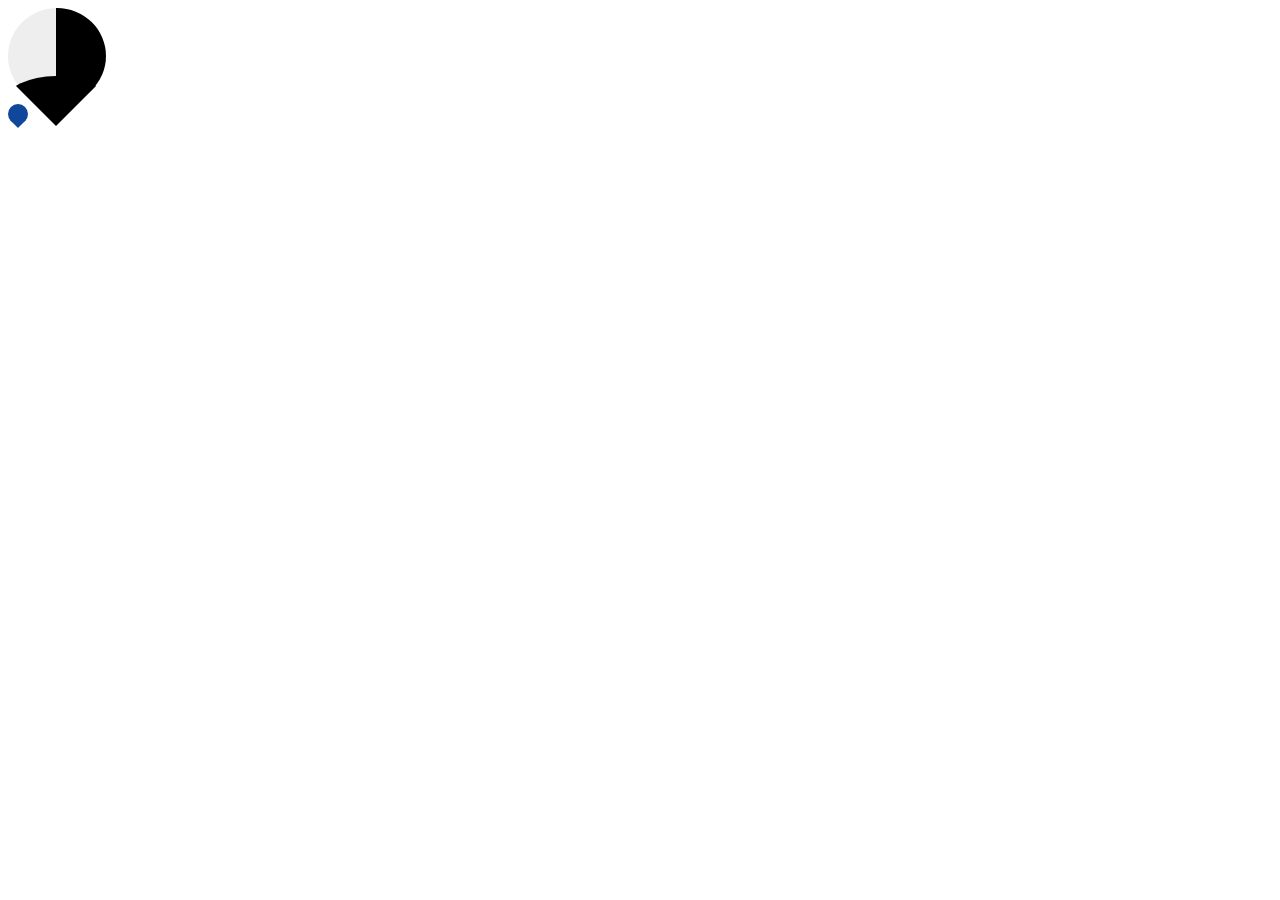
<file: pointer.html>
<!DOCTYPE html>
<html>
<head>
<title>Page Title</title>
</head>
<body>
<style>
#yin-yang {
 width: 48px;
 height: 96px;
background:#eee;
border-radius:50%;
border-width:0px 50px 0px 0px;
border-style:solid;
 position: relative;
}
#yin-yang:after{
  content:"";
   position: absolute;
   right: 100%;
   top: 68px;
left:-2px;
   width: 0;
   height: 0;
   border-right: 50px solid transparent;
   border-top: 50px solid #000;
   border-left: 50px solid transparent;
border-radius:50%;
}
#circle {
 width: 0px;
 height: 0px;
background:#0f479b;
border-radius:50%;
border:10px solid #0f479b;
 position: relative;
}
#circle:after{
  content:"";
   position: absolute;
   right: 100%;
   top: 4px;
   left:-10px;
   width: 0;
   height: 0;
   border-right: 10px solid transparent;
   border-top: 10px solid #0f479b;
   border-left: 10px solid transparent;
border-radius:50%;
}
  </style>

<div id="yin-yang"></div>

<div id="circle"></div>
</body>
</html>
</file>
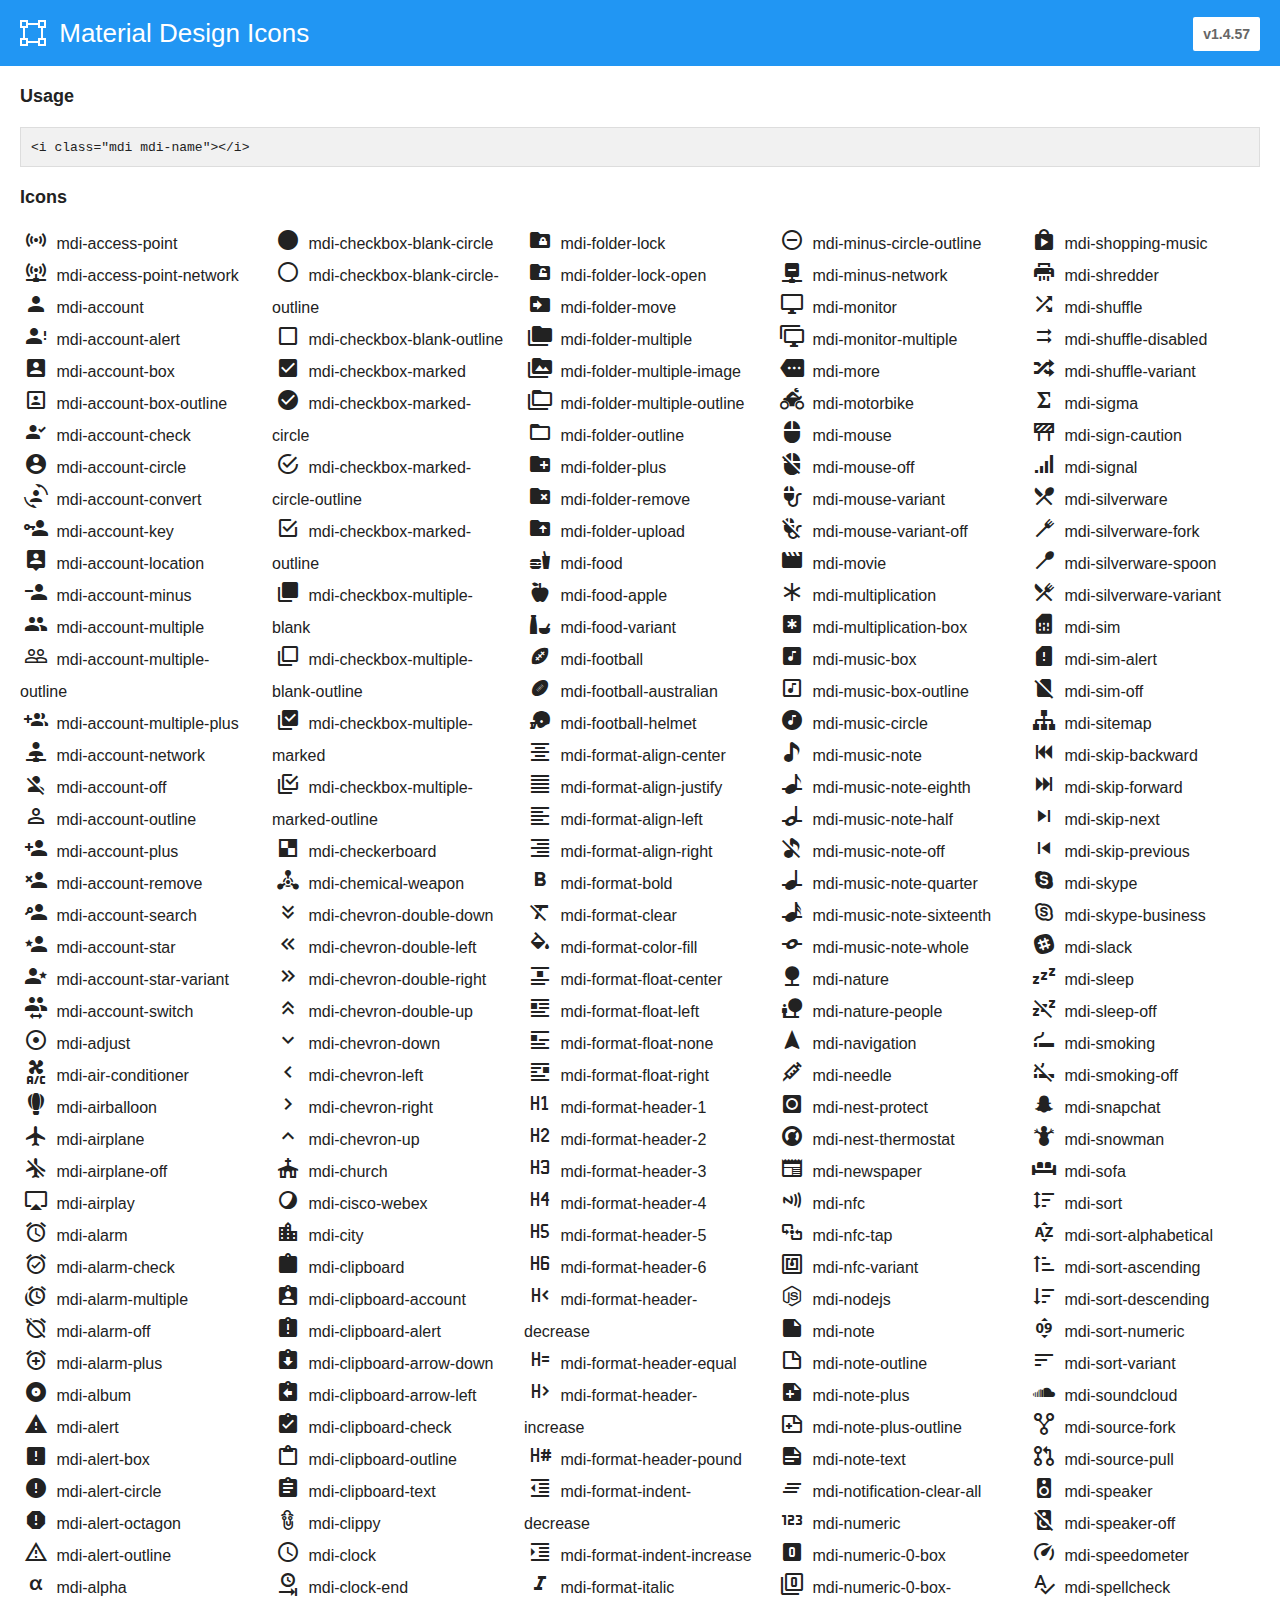
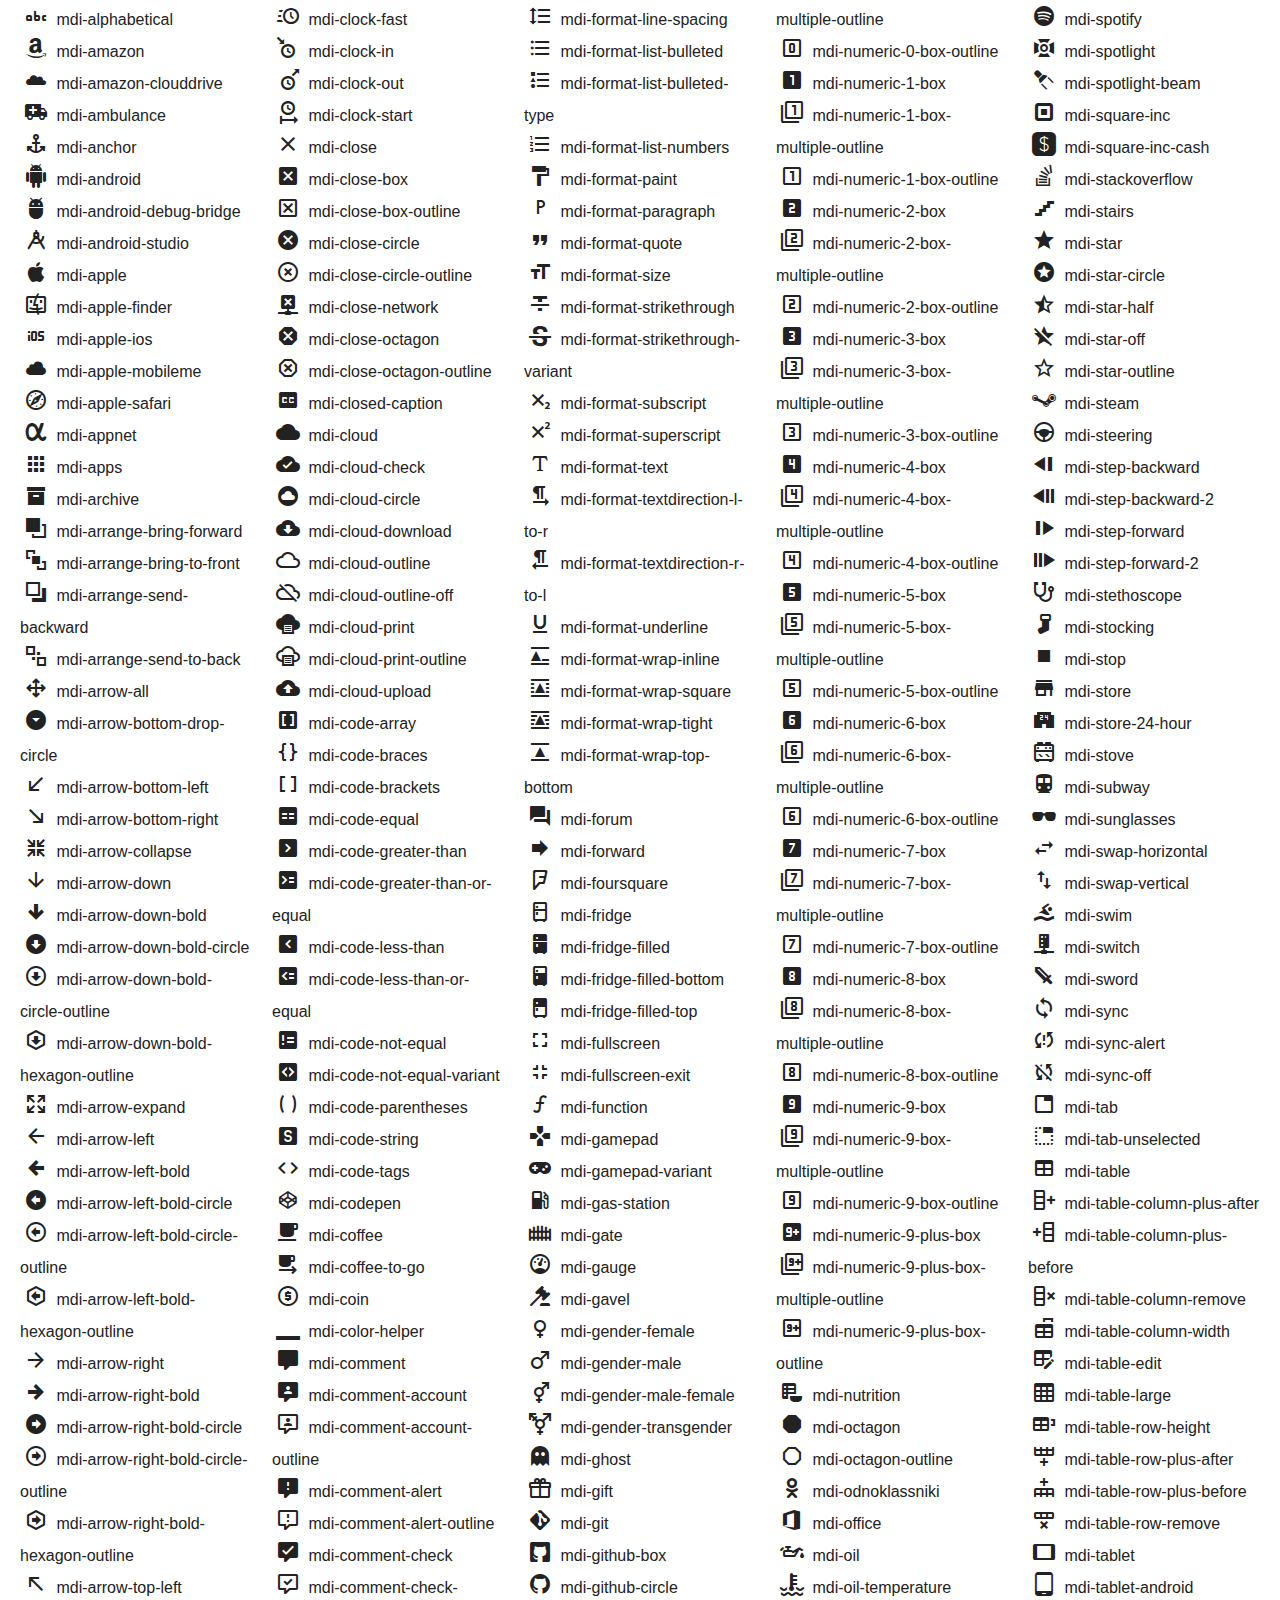
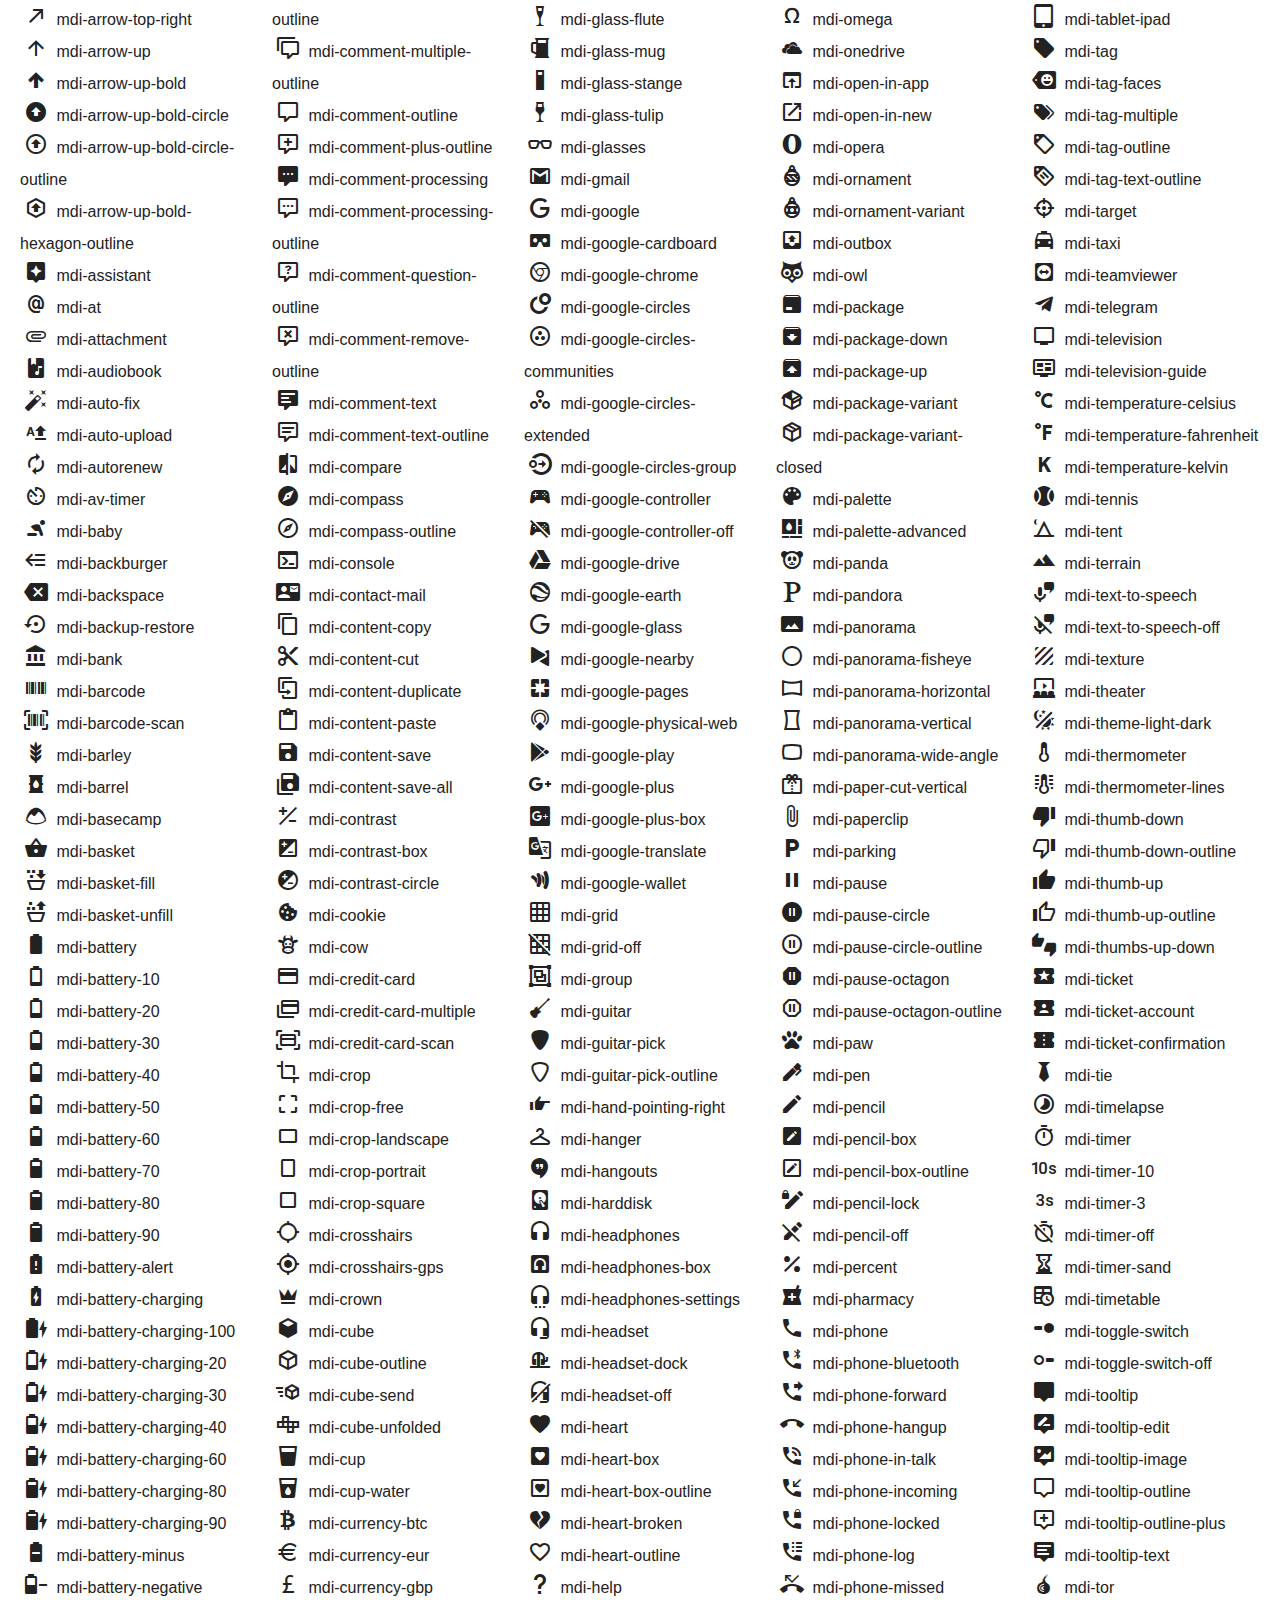
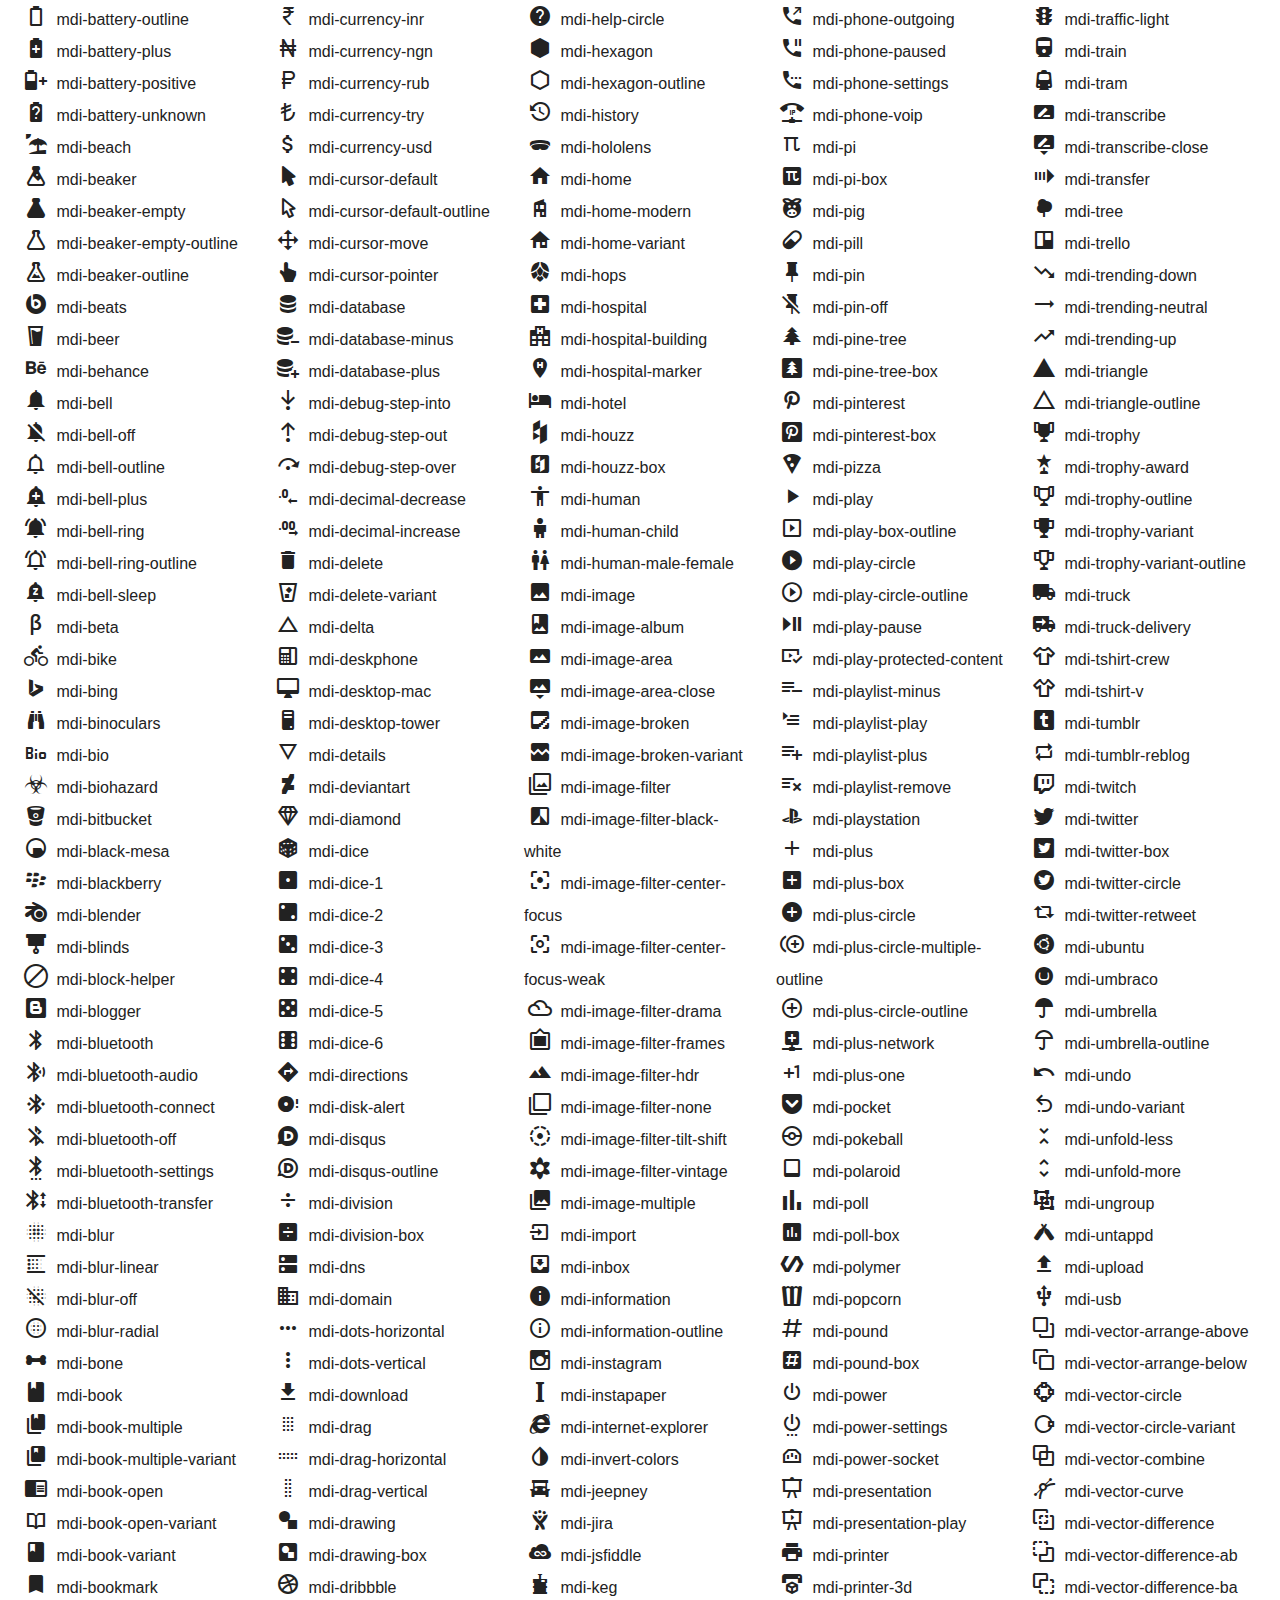
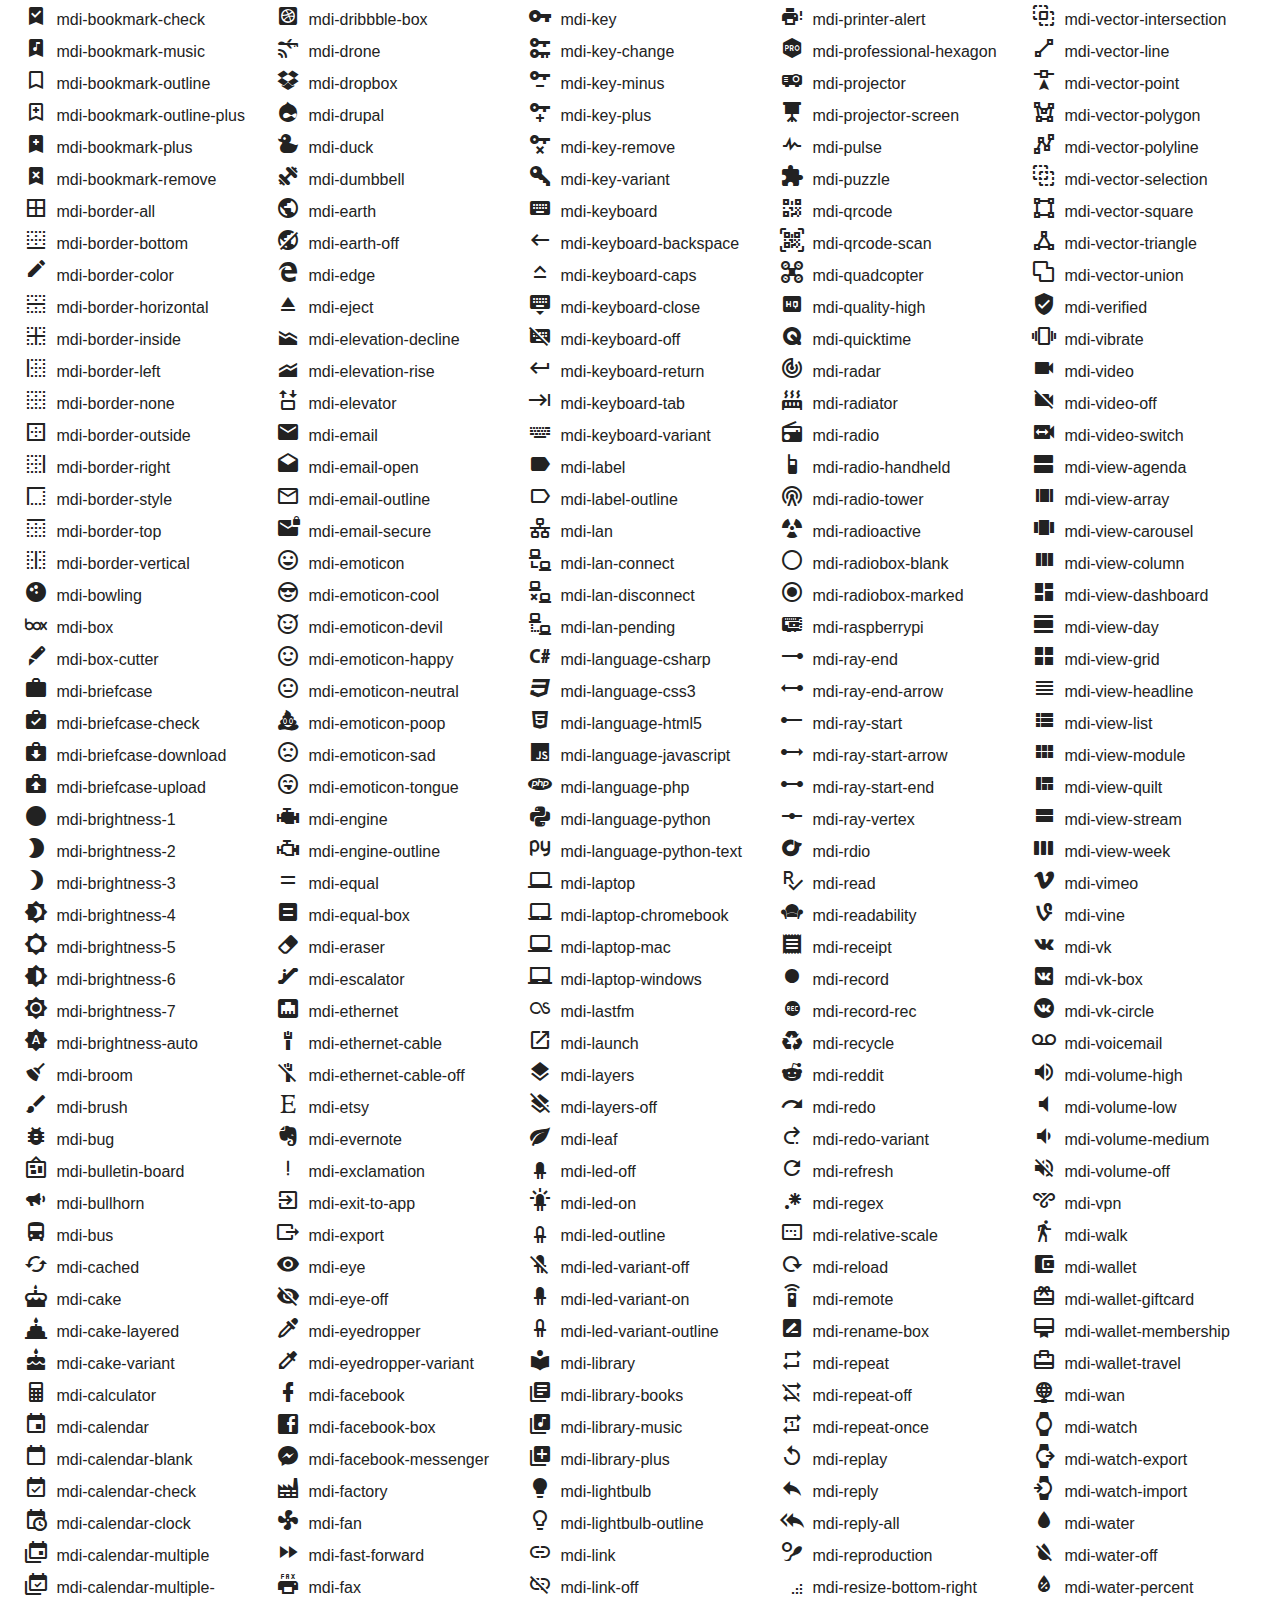
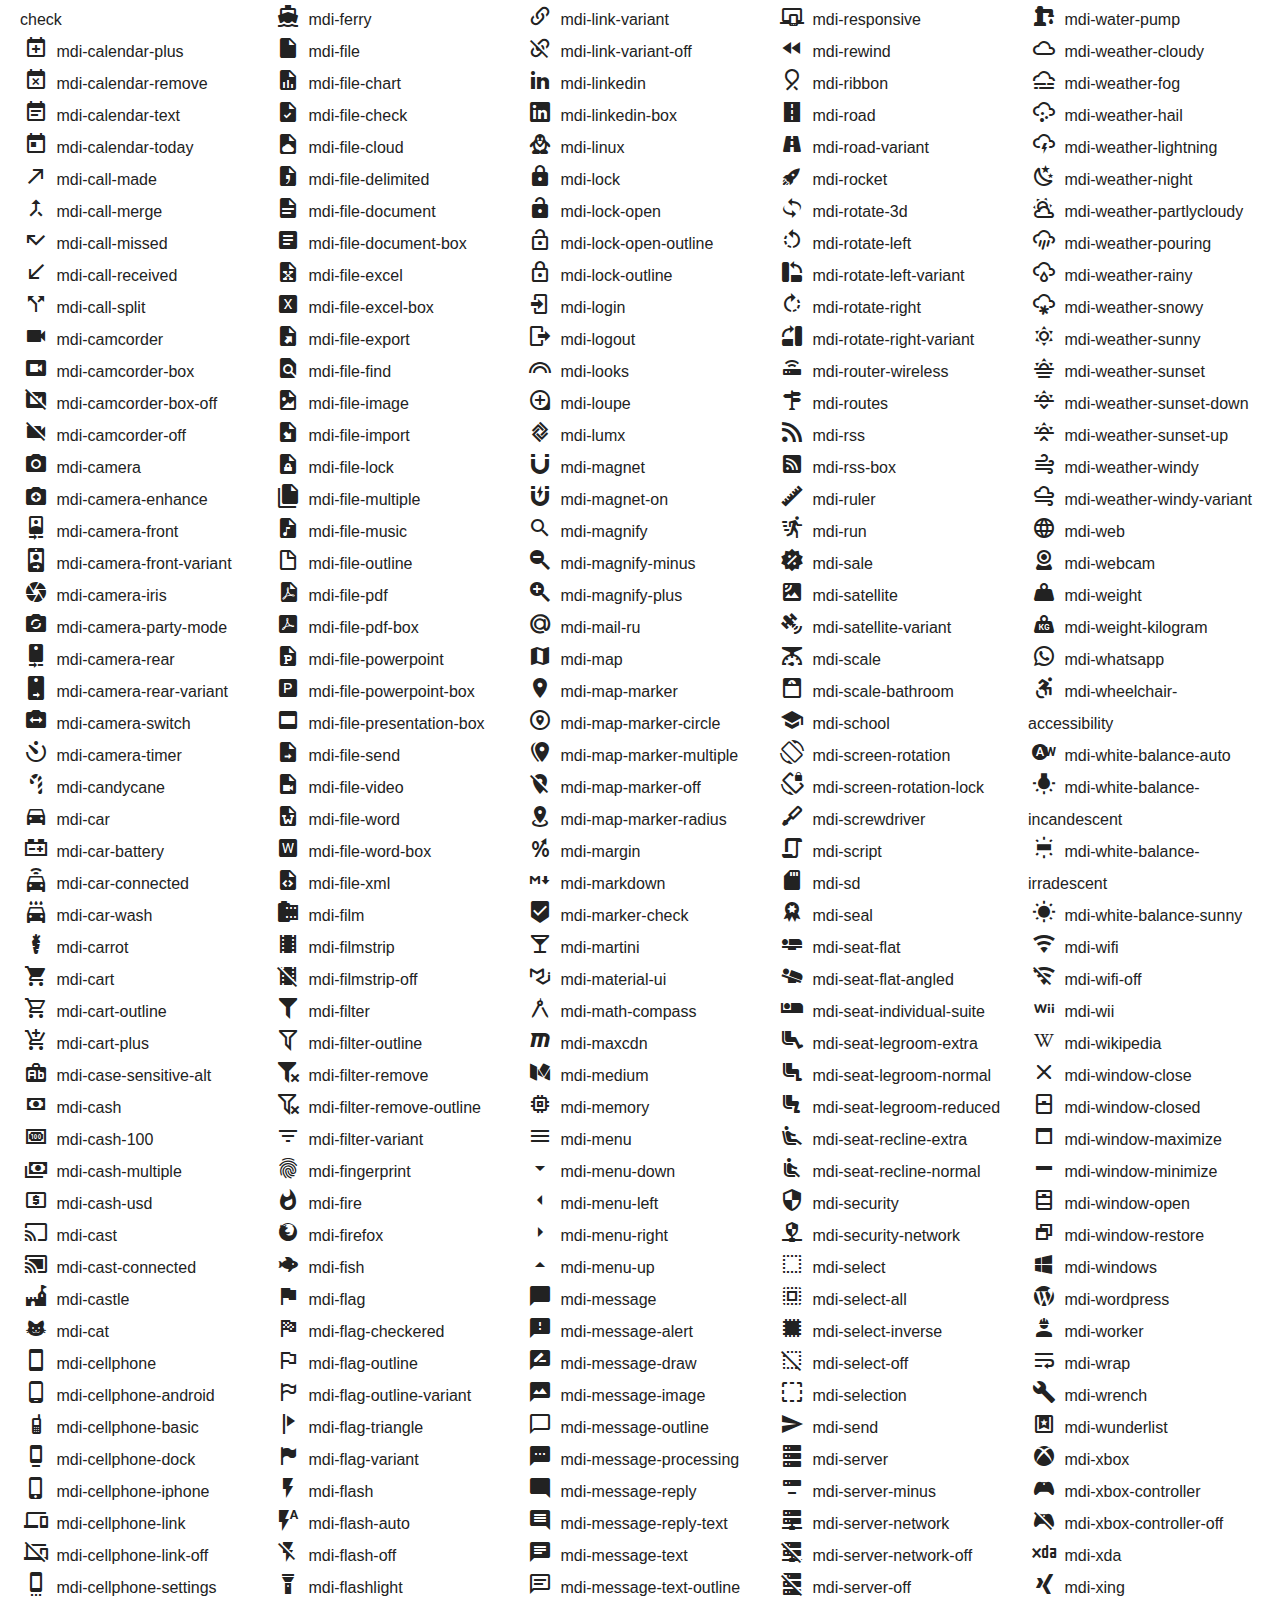
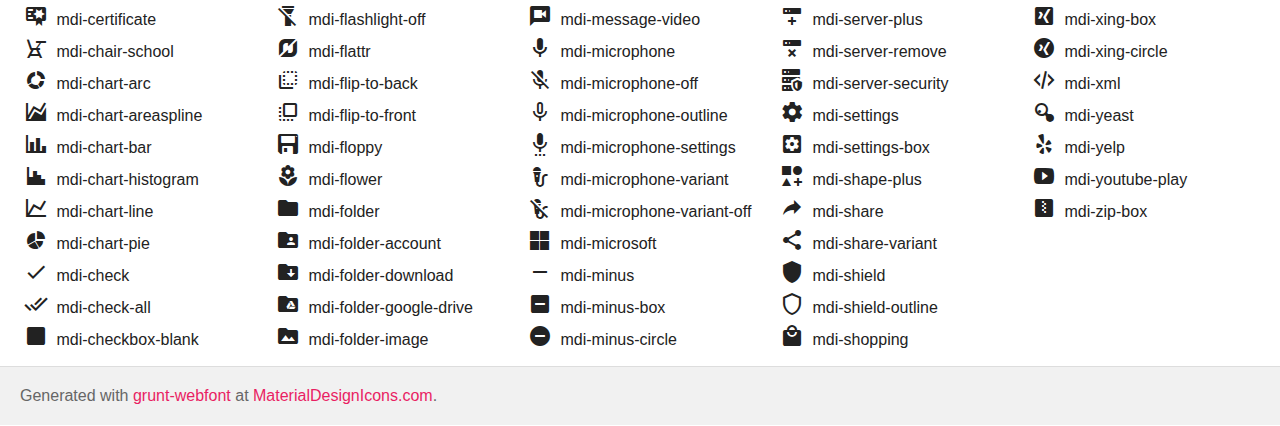
<file: MaterialDesign-Webfont-master/preview.html>
﻿<!doctype html>
<html>
<head>
    <meta charset="utf-8" />
    <title>Material Design Icons</title>
    <style>
        * {
            margin: 0;
            padding: 0;
        }

        body {
            margin: 0;
            padding: 0;
            background: #fff;
            color: #222;
        }

        h1, h2, div, footer {
            font-family: "Helvetica Neue", Arial, sans-serif;
        }

        h1 {
            padding: 20px 20px 16px 20px;
            font-size: 26px;
            line-height: 26px;
            font-weight: normal;
            color: #FFF;
            background-color: #2196F3;
        }

        h1 svg {
            vertical-align: middle;
            width: 26px;
            height: 26px;
            margin: 0 6px 4px 0;
        }

        h1 svg path {
            fill: #FFF;
        }

        h1 .version {
            font-size: 14px;
            background: #FFF;
            padding: 4px 10px;
            float: right;
            border-radius: 2px;
            margin: -3px 0 0 0;
            color: #666;
            font-weight: bold;
        }

        h1 .version::before {
            content: 'v';
        }

        h2 {
            font-size: 18px;
            padding: 20px;
        }

        .icons {
            padding: 0 20px 10px 20px;
            -webkit-column-count: 5;
            -moz-column-count: 5;
            column-count: 5;
            -webkit-column-gap: 20px;
            -moz-column-gap: 20px;
            column-gap: 20px;
        }

        .icons div {
            line-height: 2em;
            cursor: pointer;
        }

        .icons div:hover {
            color: #3c90be;
        }

        .icons div i {
            display: inline-block;
            width: 32px;
            text-align: center;
        }

        .mdi::before {
            font-size: 24px;
        }

        pre {
            margin: 0 20px;
            font-family: Consolas, monospace;
            padding: 10px;
            border: 1px solid #DDD;
            background: #F1F1F1;
        }

        footer {
            padding: 20px;
            color: #666;
            border-top: 1px solid #DDD;
            background: #F1F1F1;
        }

        footer a {
            color: #e91e63;
            text-decoration: none;
        }
    </style>
    <link href="css/materialdesignicons.min.css" media="all" rel="stylesheet" type="text/css" />
</head>
<body>
    <h1>
        <svg>
            <path d="M0,0H8V3H18V0H26V8H23V18H26V26H18V23H8V21H18V18H21V8H18V5H8V8H5V18H8V26H0V18H3V8H0V0M2,2V6H6V2H2M2,20V24H6V20H2M20,2V6H24V2H20M20,20V24H24V20H20Z"></path>
        </svg>
        Material Design Icons
        <span class="version">1.4.57</span>
    </h1>

    <h2>Usage</h2>
    <pre><code>&lt;i class=&quot;mdi mdi-<span id="name">name</span>&quot;&gt;&lt;/i&gt;</code></pre>

    <h2>Icons</h2>
    <div class="icons" id="icons"></div>

    <footer>Generated with <a href="https://github.com/sapegin/grunt-webfont">grunt-webfont</a> at <a href="http://materialdesignicons.com/">MaterialDesignIcons.com</a>.</footer>

    <script type="text/javascript">
        (function () {
            var icons = ['access-point', 'access-point-network', 'account', 'account-alert', 'account-box', 'account-box-outline', 'account-check', 'account-circle', 'account-convert', 'account-key', 'account-location', 'account-minus', 'account-multiple', 'account-multiple-outline', 'account-multiple-plus', 'account-network', 'account-off', 'account-outline', 'account-plus', 'account-remove', 'account-search', 'account-star', 'account-star-variant', 'account-switch', 'adjust', 'air-conditioner', 'airballoon', 'airplane', 'airplane-off', 'airplay', 'alarm', 'alarm-check', 'alarm-multiple', 'alarm-off', 'alarm-plus', 'album', 'alert', 'alert-box', 'alert-circle', 'alert-octagon', 'alert-outline', 'alpha', 'alphabetical', 'amazon', 'amazon-clouddrive', 'ambulance', 'anchor', 'android', 'android-debug-bridge', 'android-studio', 'apple', 'apple-finder', 'apple-ios', 'apple-mobileme', 'apple-safari', 'appnet', 'apps', 'archive', 'arrange-bring-forward', 'arrange-bring-to-front', 'arrange-send-backward', 'arrange-send-to-back', 'arrow-all', 'arrow-bottom-drop-circle', 'arrow-bottom-left', 'arrow-bottom-right', 'arrow-collapse', 'arrow-down', 'arrow-down-bold', 'arrow-down-bold-circle', 'arrow-down-bold-circle-outline', 'arrow-down-bold-hexagon-outline', 'arrow-expand', 'arrow-left', 'arrow-left-bold', 'arrow-left-bold-circle', 'arrow-left-bold-circle-outline', 'arrow-left-bold-hexagon-outline', 'arrow-right', 'arrow-right-bold', 'arrow-right-bold-circle', 'arrow-right-bold-circle-outline', 'arrow-right-bold-hexagon-outline', 'arrow-top-left', 'arrow-top-right', 'arrow-up', 'arrow-up-bold', 'arrow-up-bold-circle', 'arrow-up-bold-circle-outline', 'arrow-up-bold-hexagon-outline', 'assistant', 'at', 'attachment', 'audiobook', 'auto-fix', 'auto-upload', 'autorenew', 'av-timer', 'baby', 'backburger', 'backspace', 'backup-restore', 'bank', 'barcode', 'barcode-scan', 'barley', 'barrel', 'basecamp', 'basket', 'basket-fill', 'basket-unfill', 'battery', 'battery-10', 'battery-20', 'battery-30', 'battery-40', 'battery-50', 'battery-60', 'battery-70', 'battery-80', 'battery-90', 'battery-alert', 'battery-charging', 'battery-charging-100', 'battery-charging-20', 'battery-charging-30', 'battery-charging-40', 'battery-charging-60', 'battery-charging-80', 'battery-charging-90', 'battery-minus', 'battery-negative', 'battery-outline', 'battery-plus', 'battery-positive', 'battery-unknown', 'beach', 'beaker', 'beaker-empty', 'beaker-empty-outline', 'beaker-outline', 'beats', 'beer', 'behance', 'bell', 'bell-off', 'bell-outline', 'bell-plus', 'bell-ring', 'bell-ring-outline', 'bell-sleep', 'beta', 'bike', 'bing', 'binoculars', 'bio', 'biohazard', 'bitbucket', 'black-mesa', 'blackberry', 'blender', 'blinds', 'block-helper', 'blogger', 'bluetooth', 'bluetooth-audio', 'bluetooth-connect', 'bluetooth-off', 'bluetooth-settings', 'bluetooth-transfer', 'blur', 'blur-linear', 'blur-off', 'blur-radial', 'bone', 'book', 'book-multiple', 'book-multiple-variant', 'book-open', 'book-open-variant', 'book-variant', 'bookmark', 'bookmark-check', 'bookmark-music', 'bookmark-outline', 'bookmark-outline-plus', 'bookmark-plus', 'bookmark-remove', 'border-all', 'border-bottom', 'border-color', 'border-horizontal', 'border-inside', 'border-left', 'border-none', 'border-outside', 'border-right', 'border-style', 'border-top', 'border-vertical', 'bowling', 'box', 'box-cutter', 'briefcase', 'briefcase-check', 'briefcase-download', 'briefcase-upload', 'brightness-1', 'brightness-2', 'brightness-3', 'brightness-4', 'brightness-5', 'brightness-6', 'brightness-7', 'brightness-auto', 'broom', 'brush', 'bug', 'bulletin-board', 'bullhorn', 'bus', 'cached', 'cake', 'cake-layered', 'cake-variant', 'calculator', 'calendar', 'calendar-blank', 'calendar-check', 'calendar-clock', 'calendar-multiple', 'calendar-multiple-check', 'calendar-plus', 'calendar-remove', 'calendar-text', 'calendar-today', 'call-made', 'call-merge', 'call-missed', 'call-received', 'call-split', 'camcorder', 'camcorder-box', 'camcorder-box-off', 'camcorder-off', 'camera', 'camera-enhance', 'camera-front', 'camera-front-variant', 'camera-iris', 'camera-party-mode', 'camera-rear', 'camera-rear-variant', 'camera-switch', 'camera-timer', 'candycane', 'car', 'car-battery', 'car-connected', 'car-wash', 'carrot', 'cart', 'cart-outline', 'cart-plus', 'case-sensitive-alt', 'cash', 'cash-100', 'cash-multiple', 'cash-usd', 'cast', 'cast-connected', 'castle', 'cat', 'cellphone', 'cellphone-android', 'cellphone-basic', 'cellphone-dock', 'cellphone-iphone', 'cellphone-link', 'cellphone-link-off', 'cellphone-settings', 'certificate', 'chair-school', 'chart-arc', 'chart-areaspline', 'chart-bar', 'chart-histogram', 'chart-line', 'chart-pie', 'check', 'check-all', 'checkbox-blank', 'checkbox-blank-circle', 'checkbox-blank-circle-outline', 'checkbox-blank-outline', 'checkbox-marked', 'checkbox-marked-circle', 'checkbox-marked-circle-outline', 'checkbox-marked-outline', 'checkbox-multiple-blank', 'checkbox-multiple-blank-outline', 'checkbox-multiple-marked', 'checkbox-multiple-marked-outline', 'checkerboard', 'chemical-weapon', 'chevron-double-down', 'chevron-double-left', 'chevron-double-right', 'chevron-double-up', 'chevron-down', 'chevron-left', 'chevron-right', 'chevron-up', 'church', 'cisco-webex', 'city', 'clipboard', 'clipboard-account', 'clipboard-alert', 'clipboard-arrow-down', 'clipboard-arrow-left', 'clipboard-check', 'clipboard-outline', 'clipboard-text', 'clippy', 'clock', 'clock-end', 'clock-fast', 'clock-in', 'clock-out', 'clock-start', 'close', 'close-box', 'close-box-outline', 'close-circle', 'close-circle-outline', 'close-network', 'close-octagon', 'close-octagon-outline', 'closed-caption', 'cloud', 'cloud-check', 'cloud-circle', 'cloud-download', 'cloud-outline', 'cloud-outline-off', 'cloud-print', 'cloud-print-outline', 'cloud-upload', 'code-array', 'code-braces', 'code-brackets', 'code-equal', 'code-greater-than', 'code-greater-than-or-equal', 'code-less-than', 'code-less-than-or-equal', 'code-not-equal', 'code-not-equal-variant', 'code-parentheses', 'code-string', 'code-tags', 'codepen', 'coffee', 'coffee-to-go', 'coin', 'color-helper', 'comment', 'comment-account', 'comment-account-outline', 'comment-alert', 'comment-alert-outline', 'comment-check', 'comment-check-outline', 'comment-multiple-outline', 'comment-outline', 'comment-plus-outline', 'comment-processing', 'comment-processing-outline', 'comment-question-outline', 'comment-remove-outline', 'comment-text', 'comment-text-outline', 'compare', 'compass', 'compass-outline', 'console', 'contact-mail', 'content-copy', 'content-cut', 'content-duplicate', 'content-paste', 'content-save', 'content-save-all', 'contrast', 'contrast-box', 'contrast-circle', 'cookie', 'cow', 'credit-card', 'credit-card-multiple', 'credit-card-scan', 'crop', 'crop-free', 'crop-landscape', 'crop-portrait', 'crop-square', 'crosshairs', 'crosshairs-gps', 'crown', 'cube', 'cube-outline', 'cube-send', 'cube-unfolded', 'cup', 'cup-water', 'currency-btc', 'currency-eur', 'currency-gbp', 'currency-inr', 'currency-ngn', 'currency-rub', 'currency-try', 'currency-usd', 'cursor-default', 'cursor-default-outline', 'cursor-move', 'cursor-pointer', 'database', 'database-minus', 'database-plus', 'debug-step-into', 'debug-step-out', 'debug-step-over', 'decimal-decrease', 'decimal-increase', 'delete', 'delete-variant', 'delta', 'deskphone', 'desktop-mac', 'desktop-tower', 'details', 'deviantart', 'diamond', 'dice', 'dice-1', 'dice-2', 'dice-3', 'dice-4', 'dice-5', 'dice-6', 'directions', 'disk-alert', 'disqus', 'disqus-outline', 'division', 'division-box', 'dns', 'domain', 'dots-horizontal', 'dots-vertical', 'download', 'drag', 'drag-horizontal', 'drag-vertical', 'drawing', 'drawing-box', 'dribbble', 'dribbble-box', 'drone', 'dropbox', 'drupal', 'duck', 'dumbbell', 'earth', 'earth-off', 'edge', 'eject', 'elevation-decline', 'elevation-rise', 'elevator', 'email', 'email-open', 'email-outline', 'email-secure', 'emoticon', 'emoticon-cool', 'emoticon-devil', 'emoticon-happy', 'emoticon-neutral', 'emoticon-poop', 'emoticon-sad', 'emoticon-tongue', 'engine', 'engine-outline', 'equal', 'equal-box', 'eraser', 'escalator', 'ethernet', 'ethernet-cable', 'ethernet-cable-off', 'etsy', 'evernote', 'exclamation', 'exit-to-app', 'export', 'eye', 'eye-off', 'eyedropper', 'eyedropper-variant', 'facebook', 'facebook-box', 'facebook-messenger', 'factory', 'fan', 'fast-forward', 'fax', 'ferry', 'file', 'file-chart', 'file-check', 'file-cloud', 'file-delimited', 'file-document', 'file-document-box', 'file-excel', 'file-excel-box', 'file-export', 'file-find', 'file-image', 'file-import', 'file-lock', 'file-multiple', 'file-music', 'file-outline', 'file-pdf', 'file-pdf-box', 'file-powerpoint', 'file-powerpoint-box', 'file-presentation-box', 'file-send', 'file-video', 'file-word', 'file-word-box', 'file-xml', 'film', 'filmstrip', 'filmstrip-off', 'filter', 'filter-outline', 'filter-remove', 'filter-remove-outline', 'filter-variant', 'fingerprint', 'fire', 'firefox', 'fish', 'flag', 'flag-checkered', 'flag-outline', 'flag-outline-variant', 'flag-triangle', 'flag-variant', 'flash', 'flash-auto', 'flash-off', 'flashlight', 'flashlight-off', 'flattr', 'flip-to-back', 'flip-to-front', 'floppy', 'flower', 'folder', 'folder-account', 'folder-download', 'folder-google-drive', 'folder-image', 'folder-lock', 'folder-lock-open', 'folder-move', 'folder-multiple', 'folder-multiple-image', 'folder-multiple-outline', 'folder-outline', 'folder-plus', 'folder-remove', 'folder-upload', 'food', 'food-apple', 'food-variant', 'football', 'football-australian', 'football-helmet', 'format-align-center', 'format-align-justify', 'format-align-left', 'format-align-right', 'format-bold', 'format-clear', 'format-color-fill', 'format-float-center', 'format-float-left', 'format-float-none', 'format-float-right', 'format-header-1', 'format-header-2', 'format-header-3', 'format-header-4', 'format-header-5', 'format-header-6', 'format-header-decrease', 'format-header-equal', 'format-header-increase', 'format-header-pound', 'format-indent-decrease', 'format-indent-increase', 'format-italic', 'format-line-spacing', 'format-list-bulleted', 'format-list-bulleted-type', 'format-list-numbers', 'format-paint', 'format-paragraph', 'format-quote', 'format-size', 'format-strikethrough', 'format-strikethrough-variant', 'format-subscript', 'format-superscript', 'format-text', 'format-textdirection-l-to-r', 'format-textdirection-r-to-l', 'format-underline', 'format-wrap-inline', 'format-wrap-square', 'format-wrap-tight', 'format-wrap-top-bottom', 'forum', 'forward', 'foursquare', 'fridge', 'fridge-filled', 'fridge-filled-bottom', 'fridge-filled-top', 'fullscreen', 'fullscreen-exit', 'function', 'gamepad', 'gamepad-variant', 'gas-station', 'gate', 'gauge', 'gavel', 'gender-female', 'gender-male', 'gender-male-female', 'gender-transgender', 'ghost', 'gift', 'git', 'github-box', 'github-circle', 'glass-flute', 'glass-mug', 'glass-stange', 'glass-tulip', 'glasses', 'gmail', 'google', 'google-cardboard', 'google-chrome', 'google-circles', 'google-circles-communities', 'google-circles-extended', 'google-circles-group', 'google-controller', 'google-controller-off', 'google-drive', 'google-earth', 'google-glass', 'google-nearby', 'google-pages', 'google-physical-web', 'google-play', 'google-plus', 'google-plus-box', 'google-translate', 'google-wallet', 'grid', 'grid-off', 'group', 'guitar', 'guitar-pick', 'guitar-pick-outline', 'hand-pointing-right', 'hanger', 'hangouts', 'harddisk', 'headphones', 'headphones-box', 'headphones-settings', 'headset', 'headset-dock', 'headset-off', 'heart', 'heart-box', 'heart-box-outline', 'heart-broken', 'heart-outline', 'help', 'help-circle', 'hexagon', 'hexagon-outline', 'history', 'hololens', 'home', 'home-modern', 'home-variant', 'hops', 'hospital', 'hospital-building', 'hospital-marker', 'hotel', 'houzz', 'houzz-box', 'human', 'human-child', 'human-male-female', 'image', 'image-album', 'image-area', 'image-area-close', 'image-broken', 'image-broken-variant', 'image-filter', 'image-filter-black-white', 'image-filter-center-focus', 'image-filter-center-focus-weak', 'image-filter-drama', 'image-filter-frames', 'image-filter-hdr', 'image-filter-none', 'image-filter-tilt-shift', 'image-filter-vintage', 'image-multiple', 'import', 'inbox', 'information', 'information-outline', 'instagram', 'instapaper', 'internet-explorer', 'invert-colors', 'jeepney', 'jira', 'jsfiddle', 'keg', 'key', 'key-change', 'key-minus', 'key-plus', 'key-remove', 'key-variant', 'keyboard', 'keyboard-backspace', 'keyboard-caps', 'keyboard-close', 'keyboard-off', 'keyboard-return', 'keyboard-tab', 'keyboard-variant', 'label', 'label-outline', 'lan', 'lan-connect', 'lan-disconnect', 'lan-pending', 'language-csharp', 'language-css3', 'language-html5', 'language-javascript', 'language-php', 'language-python', 'language-python-text', 'laptop', 'laptop-chromebook', 'laptop-mac', 'laptop-windows', 'lastfm', 'launch', 'layers', 'layers-off', 'leaf', 'led-off', 'led-on', 'led-outline', 'led-variant-off', 'led-variant-on', 'led-variant-outline', 'library', 'library-books', 'library-music', 'library-plus', 'lightbulb', 'lightbulb-outline', 'link', 'link-off', 'link-variant', 'link-variant-off', 'linkedin', 'linkedin-box', 'linux', 'lock', 'lock-open', 'lock-open-outline', 'lock-outline', 'login', 'logout', 'looks', 'loupe', 'lumx', 'magnet', 'magnet-on', 'magnify', 'magnify-minus', 'magnify-plus', 'mail-ru', 'map', 'map-marker', 'map-marker-circle', 'map-marker-multiple', 'map-marker-off', 'map-marker-radius', 'margin', 'markdown', 'marker-check', 'martini', 'material-ui', 'math-compass', 'maxcdn', 'medium', 'memory', 'menu', 'menu-down', 'menu-left', 'menu-right', 'menu-up', 'message', 'message-alert', 'message-draw', 'message-image', 'message-outline', 'message-processing', 'message-reply', 'message-reply-text', 'message-text', 'message-text-outline', 'message-video', 'microphone', 'microphone-off', 'microphone-outline', 'microphone-settings', 'microphone-variant', 'microphone-variant-off', 'microsoft', 'minus', 'minus-box', 'minus-circle', 'minus-circle-outline', 'minus-network', 'monitor', 'monitor-multiple', 'more', 'motorbike', 'mouse', 'mouse-off', 'mouse-variant', 'mouse-variant-off', 'movie', 'multiplication', 'multiplication-box', 'music-box', 'music-box-outline', 'music-circle', 'music-note', 'music-note-eighth', 'music-note-half', 'music-note-off', 'music-note-quarter', 'music-note-sixteenth', 'music-note-whole', 'nature', 'nature-people', 'navigation', 'needle', 'nest-protect', 'nest-thermostat', 'newspaper', 'nfc', 'nfc-tap', 'nfc-variant', 'nodejs', 'note', 'note-outline', 'note-plus', 'note-plus-outline', 'note-text', 'notification-clear-all', 'numeric', 'numeric-0-box', 'numeric-0-box-multiple-outline', 'numeric-0-box-outline', 'numeric-1-box', 'numeric-1-box-multiple-outline', 'numeric-1-box-outline', 'numeric-2-box', 'numeric-2-box-multiple-outline', 'numeric-2-box-outline', 'numeric-3-box', 'numeric-3-box-multiple-outline', 'numeric-3-box-outline', 'numeric-4-box', 'numeric-4-box-multiple-outline', 'numeric-4-box-outline', 'numeric-5-box', 'numeric-5-box-multiple-outline', 'numeric-5-box-outline', 'numeric-6-box', 'numeric-6-box-multiple-outline', 'numeric-6-box-outline', 'numeric-7-box', 'numeric-7-box-multiple-outline', 'numeric-7-box-outline', 'numeric-8-box', 'numeric-8-box-multiple-outline', 'numeric-8-box-outline', 'numeric-9-box', 'numeric-9-box-multiple-outline', 'numeric-9-box-outline', 'numeric-9-plus-box', 'numeric-9-plus-box-multiple-outline', 'numeric-9-plus-box-outline', 'nutrition', 'octagon', 'octagon-outline', 'odnoklassniki', 'office', 'oil', 'oil-temperature', 'omega', 'onedrive', 'open-in-app', 'open-in-new', 'opera', 'ornament', 'ornament-variant', 'outbox', 'owl', 'package', 'package-down', 'package-up', 'package-variant', 'package-variant-closed', 'palette', 'palette-advanced', 'panda', 'pandora', 'panorama', 'panorama-fisheye', 'panorama-horizontal', 'panorama-vertical', 'panorama-wide-angle', 'paper-cut-vertical', 'paperclip', 'parking', 'pause', 'pause-circle', 'pause-circle-outline', 'pause-octagon', 'pause-octagon-outline', 'paw', 'pen', 'pencil', 'pencil-box', 'pencil-box-outline', 'pencil-lock', 'pencil-off', 'percent', 'pharmacy', 'phone', 'phone-bluetooth', 'phone-forward', 'phone-hangup', 'phone-in-talk', 'phone-incoming', 'phone-locked', 'phone-log', 'phone-missed', 'phone-outgoing', 'phone-paused', 'phone-settings', 'phone-voip', 'pi', 'pi-box', 'pig', 'pill', 'pin', 'pin-off', 'pine-tree', 'pine-tree-box', 'pinterest', 'pinterest-box', 'pizza', 'play', 'play-box-outline', 'play-circle', 'play-circle-outline', 'play-pause', 'play-protected-content', 'playlist-minus', 'playlist-play', 'playlist-plus', 'playlist-remove', 'playstation', 'plus', 'plus-box', 'plus-circle', 'plus-circle-multiple-outline', 'plus-circle-outline', 'plus-network', 'plus-one', 'pocket', 'pokeball', 'polaroid', 'poll', 'poll-box', 'polymer', 'popcorn', 'pound', 'pound-box', 'power', 'power-settings', 'power-socket', 'presentation', 'presentation-play', 'printer', 'printer-3d', 'printer-alert', 'professional-hexagon', 'projector', 'projector-screen', 'pulse', 'puzzle', 'qrcode', 'qrcode-scan', 'quadcopter', 'quality-high', 'quicktime', 'radar', 'radiator', 'radio', 'radio-handheld', 'radio-tower', 'radioactive', 'radiobox-blank', 'radiobox-marked', 'raspberrypi', 'ray-end', 'ray-end-arrow', 'ray-start', 'ray-start-arrow', 'ray-start-end', 'ray-vertex', 'rdio', 'read', 'readability', 'receipt', 'record', 'record-rec', 'recycle', 'reddit', 'redo', 'redo-variant', 'refresh', 'regex', 'relative-scale', 'reload', 'remote', 'rename-box', 'repeat', 'repeat-off', 'repeat-once', 'replay', 'reply', 'reply-all', 'reproduction', 'resize-bottom-right', 'responsive', 'rewind', 'ribbon', 'road', 'road-variant', 'rocket', 'rotate-3d', 'rotate-left', 'rotate-left-variant', 'rotate-right', 'rotate-right-variant', 'router-wireless', 'routes', 'rss', 'rss-box', 'ruler', 'run', 'sale', 'satellite', 'satellite-variant', 'scale', 'scale-bathroom', 'school', 'screen-rotation', 'screen-rotation-lock', 'screwdriver', 'script', 'sd', 'seal', 'seat-flat', 'seat-flat-angled', 'seat-individual-suite', 'seat-legroom-extra', 'seat-legroom-normal', 'seat-legroom-reduced', 'seat-recline-extra', 'seat-recline-normal', 'security', 'security-network', 'select', 'select-all', 'select-inverse', 'select-off', 'selection', 'send', 'server', 'server-minus', 'server-network', 'server-network-off', 'server-off', 'server-plus', 'server-remove', 'server-security', 'settings', 'settings-box', 'shape-plus', 'share', 'share-variant', 'shield', 'shield-outline', 'shopping', 'shopping-music', 'shredder', 'shuffle', 'shuffle-disabled', 'shuffle-variant', 'sigma', 'sign-caution', 'signal', 'silverware', 'silverware-fork', 'silverware-spoon', 'silverware-variant', 'sim', 'sim-alert', 'sim-off', 'sitemap', 'skip-backward', 'skip-forward', 'skip-next', 'skip-previous', 'skype', 'skype-business', 'slack', 'sleep', 'sleep-off', 'smoking', 'smoking-off', 'snapchat', 'snowman', 'sofa', 'sort', 'sort-alphabetical', 'sort-ascending', 'sort-descending', 'sort-numeric', 'sort-variant', 'soundcloud', 'source-fork', 'source-pull', 'speaker', 'speaker-off', 'speedometer', 'spellcheck', 'spotify', 'spotlight', 'spotlight-beam', 'square-inc', 'square-inc-cash', 'stackoverflow', 'stairs', 'star', 'star-circle', 'star-half', 'star-off', 'star-outline', 'steam', 'steering', 'step-backward', 'step-backward-2', 'step-forward', 'step-forward-2', 'stethoscope', 'stocking', 'stop', 'store', 'store-24-hour', 'stove', 'subway', 'sunglasses', 'swap-horizontal', 'swap-vertical', 'swim', 'switch', 'sword', 'sync', 'sync-alert', 'sync-off', 'tab', 'tab-unselected', 'table', 'table-column-plus-after', 'table-column-plus-before', 'table-column-remove', 'table-column-width', 'table-edit', 'table-large', 'table-row-height', 'table-row-plus-after', 'table-row-plus-before', 'table-row-remove', 'tablet', 'tablet-android', 'tablet-ipad', 'tag', 'tag-faces', 'tag-multiple', 'tag-outline', 'tag-text-outline', 'target', 'taxi', 'teamviewer', 'telegram', 'television', 'television-guide', 'temperature-celsius', 'temperature-fahrenheit', 'temperature-kelvin', 'tennis', 'tent', 'terrain', 'text-to-speech', 'text-to-speech-off', 'texture', 'theater', 'theme-light-dark', 'thermometer', 'thermometer-lines', 'thumb-down', 'thumb-down-outline', 'thumb-up', 'thumb-up-outline', 'thumbs-up-down', 'ticket', 'ticket-account', 'ticket-confirmation', 'tie', 'timelapse', 'timer', 'timer-10', 'timer-3', 'timer-off', 'timer-sand', 'timetable', 'toggle-switch', 'toggle-switch-off', 'tooltip', 'tooltip-edit', 'tooltip-image', 'tooltip-outline', 'tooltip-outline-plus', 'tooltip-text', 'tor', 'traffic-light', 'train', 'tram', 'transcribe', 'transcribe-close', 'transfer', 'tree', 'trello', 'trending-down', 'trending-neutral', 'trending-up', 'triangle', 'triangle-outline', 'trophy', 'trophy-award', 'trophy-outline', 'trophy-variant', 'trophy-variant-outline', 'truck', 'truck-delivery', 'tshirt-crew', 'tshirt-v', 'tumblr', 'tumblr-reblog', 'twitch', 'twitter', 'twitter-box', 'twitter-circle', 'twitter-retweet', 'ubuntu', 'umbraco', 'umbrella', 'umbrella-outline', 'undo', 'undo-variant', 'unfold-less', 'unfold-more', 'ungroup', 'untappd', 'upload', 'usb', 'vector-arrange-above', 'vector-arrange-below', 'vector-circle', 'vector-circle-variant', 'vector-combine', 'vector-curve', 'vector-difference', 'vector-difference-ab', 'vector-difference-ba', 'vector-intersection', 'vector-line', 'vector-point', 'vector-polygon', 'vector-polyline', 'vector-selection', 'vector-square', 'vector-triangle', 'vector-union', 'verified', 'vibrate', 'video', 'video-off', 'video-switch', 'view-agenda', 'view-array', 'view-carousel', 'view-column', 'view-dashboard', 'view-day', 'view-grid', 'view-headline', 'view-list', 'view-module', 'view-quilt', 'view-stream', 'view-week', 'vimeo', 'vine', 'vk', 'vk-box', 'vk-circle', 'voicemail', 'volume-high', 'volume-low', 'volume-medium', 'volume-off', 'vpn', 'walk', 'wallet', 'wallet-giftcard', 'wallet-membership', 'wallet-travel', 'wan', 'watch', 'watch-export', 'watch-import', 'water', 'water-off', 'water-percent', 'water-pump', 'weather-cloudy', 'weather-fog', 'weather-hail', 'weather-lightning', 'weather-night', 'weather-partlycloudy', 'weather-pouring', 'weather-rainy', 'weather-snowy', 'weather-sunny', 'weather-sunset', 'weather-sunset-down', 'weather-sunset-up', 'weather-windy', 'weather-windy-variant', 'web', 'webcam', 'weight', 'weight-kilogram', 'whatsapp', 'wheelchair-accessibility', 'white-balance-auto', 'white-balance-incandescent', 'white-balance-irradescent', 'white-balance-sunny', 'wifi', 'wifi-off', 'wii', 'wikipedia', 'window-close', 'window-closed', 'window-maximize', 'window-minimize', 'window-open', 'window-restore', 'windows', 'wordpress', 'worker', 'wrap', 'wrench', 'wunderlist', 'xbox', 'xbox-controller', 'xbox-controller-off', 'xda', 'xing', 'xing-box', 'xing-circle', 'xml', 'yeast', 'yelp', 'youtube-play', 'zip-box'];
            for (var j = 0; j < icons.length; j++) {
                var div = document.createElement('div'),
                    i = document.createElement('i');
                i.className = 'mdi mdi-' + icons[j];
                div.appendChild(i);
                div.appendChild(document.createTextNode(' mdi-' + icons[j]));
                div.onclick = (function (name) {
                    return function () {
                        document.getElementById('name').innerHTML = name;
                    };
                })(icons[j]);
                document.getElementById('icons').appendChild(div);
            }
        })();
    </script>

</body>
</html>
</file>
